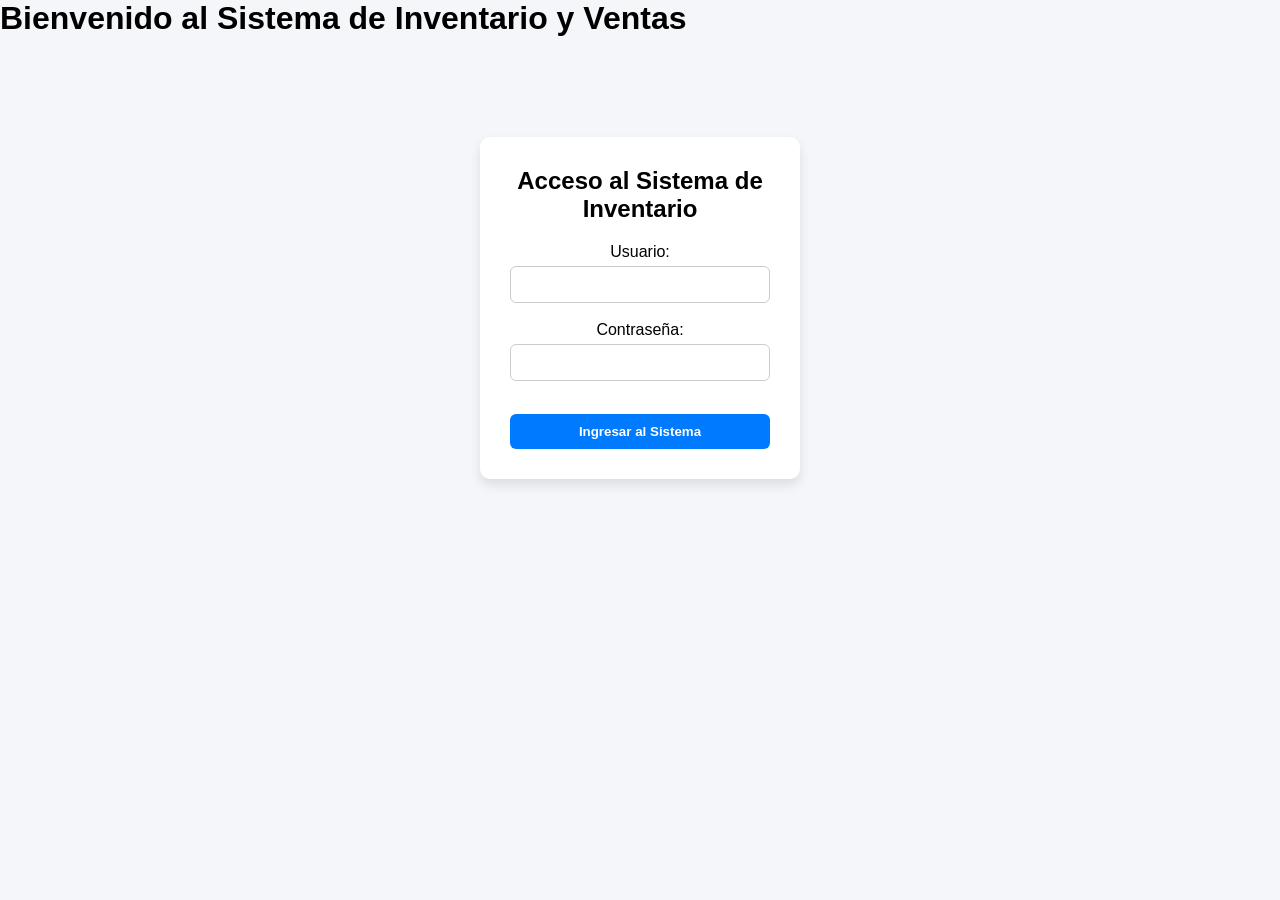
<file: index.html>
<!DOCTYPE html>
<html lang="es">
<head>
    <meta charset="UTF-8">
    <meta name="viewport" content="width=device-width, initial-scale=1.0">
    <link rel="stylesheet" href="style.css">
    <title>Sistema de Inventario - Edwin Sosa</title>
</head>
<body>

    <h1>Bienvenido al Sistema de Inventario y Ventas</h1>

    <div class="login-container">
        <h2>Acceso al Sistema de Inventario</h2>

        <form action="dashboard.html" method="GET">
            
            <label for="usuario">Usuario:</label>
            <input type="text" id="usuario" name="usuario" required>
            <br><br>

            <label for="password">Contraseña:</label>
            <input type="password" id="password" name="password" required>
            <br><br>

            <button type="submit">Ingresar al Sistema</button>

        </form>
    </div>

</body>
</html>
</file>
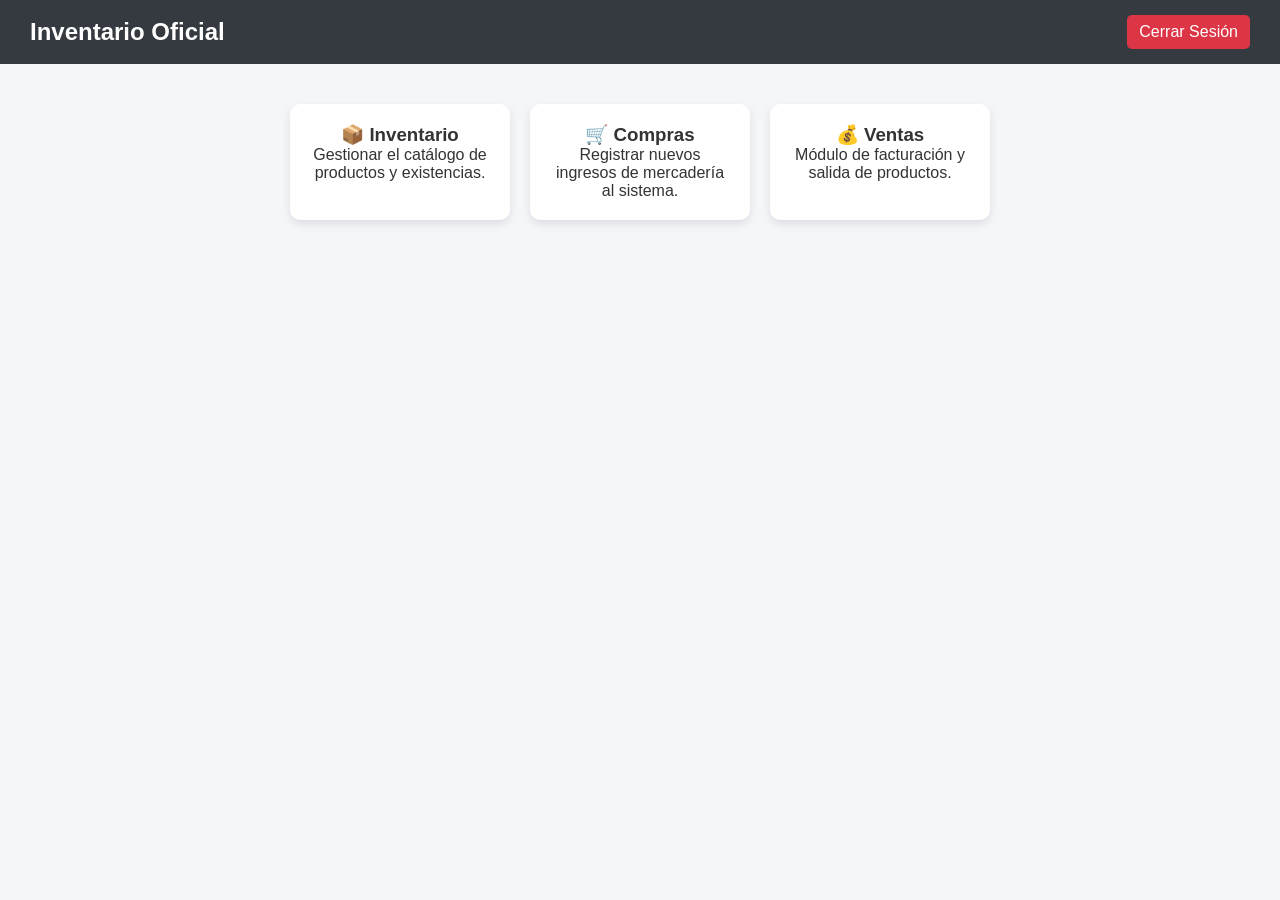
<file: dashboard.html>
<!DOCTYPE html>
<html lang="es">
<head>
    <meta charset="UTF-8">
    <title>Dashboard - Sistema de Inventario</title>
    <link rel="stylesheet" href="style.css">
</head>
<body>

<!-- Barra de navegación -->
<nav class="navbar">
    <h2>Inventario Oficial</h2>
    <a href="index.html" class="btn-salir">Cerrar Sesión</a>
</nav>

<!-- Menú de módulos -->
<div class="dashboard-menu">

    <!-- INVENTARIO (clickeable) -->
    <a href="inventario.html" class="tarjeta-modulo">
        <h3>📦 Inventario</h3>
        <p>Gestionar el catálogo de productos y existencias.</p>
    </a>

    <!-- Compras -->
    <div class="tarjeta-modulo">
        <h3>🛒 Compras</h3>
        <p>Registrar nuevos ingresos de mercadería al sistema.</p>
    </div>

    <!-- Ventas -->
    <div class="tarjeta-modulo">
        <h3>💰 Ventas</h3>
        <p>Módulo de facturación y salida de productos.</p>
    </div>

</div>

</body>
</html>
</file>
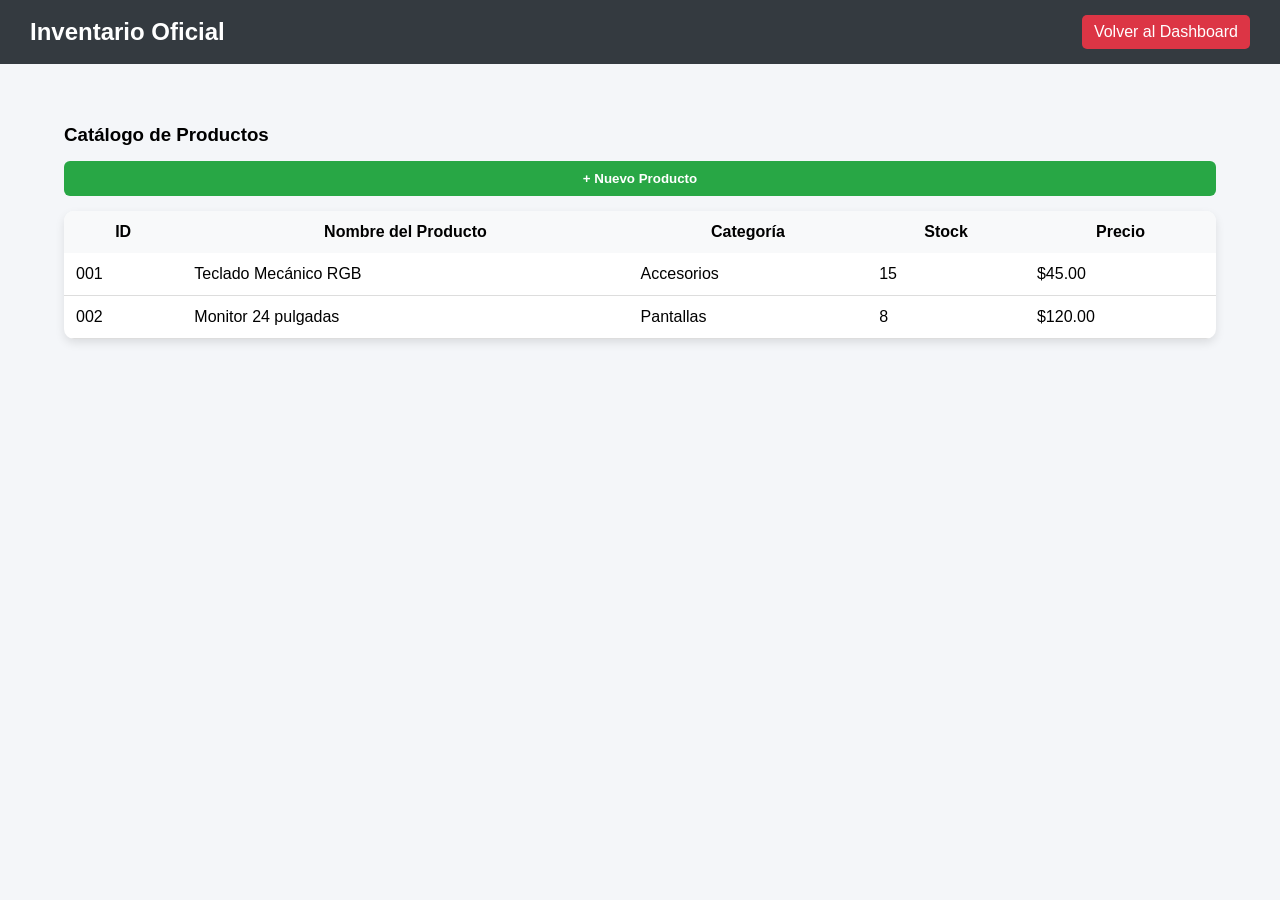
<file: inventario.html>
<!DOCTYPE html>
<html lang="es">
<head>
    <meta charset="UTF-8">
    <title>Inventario - Sistema</title>
    <link rel="stylesheet" href="style.css">
</head>
<body>

    <nav class="navbar">
        <h2>Inventario Oficial</h2>
        <a href="dashboard.html" class="btn-salir">Volver al Dashboard</a>
    </nav>

    <div class="contenedor-tabla">
        <h3>Catálogo de Productos</h3>
        <button class="btn-nuevo">+ Nuevo Producto</button>

        <table class="tabla-inventario">
            <thead>
                <tr>
                    <th>ID</th>
                    <th>Nombre del Producto</th>
                    <th>Categoría</th>
                    <th>Stock</th>
                    <th>Precio</th>
                </tr>
            </thead>

            <tbody>
                <tr>
                    <td>001</td>
                    <td>Teclado Mecánico RGB</td>
                    <td>Accesorios</td>
                    <td>15</td>
                    <td>$45.00</td>
                </tr>

                <tr>
                    <td>002</td>
                    <td>Monitor 24 pulgadas</td>
                    <td>Pantallas</td>
                    <td>8</td>
                    <td>$120.00</td>
                </tr>
            </tbody>
        </table>
    </div>

</body>
</html>
</file>
<file: style.css>
* {
    margin: 0;
    padding: 0;
    box-sizing: border-box;
}


body {
    font-family: Arial, sans-serif;
    background-color: #f4f6f9;
}



.login-container {
    background-color: white;
    padding: 30px;
    border-radius: 10px;
    box-shadow: 0 6px 12px rgba(0,0,0,0.1);
    width: 320px;
    margin: 100px auto;
    text-align: center;
}

.login-container h2 {
    margin-bottom: 20px;
}


input {
    width: 100%;
    padding: 10px;
    margin-top: 5px;
    border: 1px solid #ccc;
    border-radius: 6px;
}


button {
    width: 100%;
    padding: 10px;
    background-color: #007bff;
    color: white;
    border: none;
    border-radius: 6px;
    cursor: pointer;
    font-weight: bold;
    margin-top: 15px;
}

button:hover {
    background-color: #0056b3;
}



.navbar {
    background-color: #343a40;
    color: white;
    padding: 15px 30px;
    display: flex;
    justify-content: space-between;
    align-items: center;
}

.btn-salir {
    background-color: #dc3545;
    color: white;
    padding: 8px 12px;
    text-decoration: none;
    border-radius: 5px;
}

.btn-salir:hover {
    background-color: #b02a37;
}



.dashboard-menu {
    display: flex;
    gap: 20px;
    padding: 40px;
    justify-content: center;
}

.tarjeta-modulo {
    background-color: white;
    padding: 20px;
    width: 220px;
    border-radius: 10px;
    text-align: center;
    text-decoration: none;
    color: #333;
    box-shadow: 0 4px 10px rgba(0,0,0,0.1);
    transition: 0.3s;
}

.tarjeta-modulo:hover {
    transform: translateY(-5px);
    box-shadow: 0 8px 16px rgba(0,0,0,0.2);
}



.contenedor-tabla {
    margin: 60px auto;
    width: 90%;
}

.btn-nuevo {
    background-color: #28a745;
    color: white;
    padding: 10px 15px;
    border: none;
    border-radius: 6px;
    cursor: pointer;
    margin-bottom: 15px;
    font-weight: bold;
}

.btn-nuevo:hover {
    background-color: #218838;
}


.tabla-inventario {
    width: 100%;
    border-collapse: collapse;
    background-color: white;
    border-radius: 10px;
    overflow: hidden;
    box-shadow: 0 4px 10px rgba(0,0,0,0.1);
}

.tabla-inventario th {
    background-color: #f8f9fa;
    padding: 12px;
}

.tabla-inventario td {
    padding: 12px;
    border-bottom: 1px solid #ddd;
}

.tabla-inventario tr:hover {
    background-color: #f1f1f1;
}
</file>
